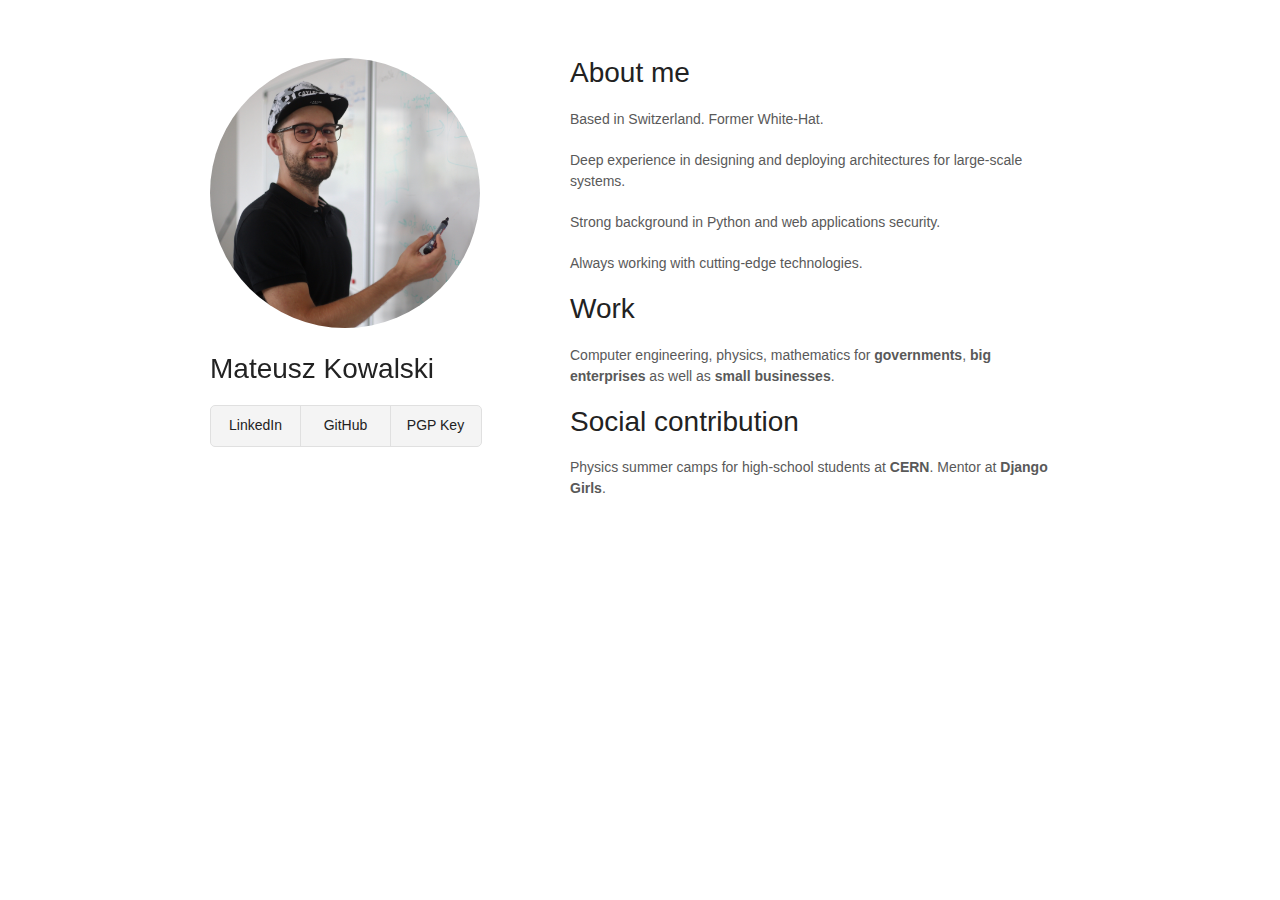
<file: index.html>
<!doctype html>
<html>
  <head>
    <meta charset="utf-8">
    <meta http-equiv="X-UA-Compatible" content="chrome=1">
    <title>Mateusz Kowalski</title>

    <link rel="stylesheet" href="stylesheets/styles.css">
    <link rel="stylesheet" href="stylesheets/pygment_trac.css">
    <meta name="viewport" content="width=device-width">
    <!--[if lt IE 9]>
    <script src="//html5shiv.googlecode.com/svn/trunk/html5.js"></script>
    <![endif]-->
  </head>
  <body>
    <div class="wrapper">
      <header>
        <p> <img src=photo.jpg width="100%" height="100%"> </p>
        <h1>Mateusz Kowalski</h1>
        <ul>
          <li><a href="https://www.linkedin.com/in/mateuszkowalski/"><strong>LinkedIn</strong></a></li>
          <li><a href="http://github.com/mkowalski"><strong>GitHub</strong></a></li>
          <li><a href="pgp.txt"><strong>PGP Key</strong></a></li>
        </ul>
      </header>
      <section>
        <h1>About me</h1>

        <p>Based in Switzerland. Former White-Hat.</p>
        <p>Deep experience in designing and deploying architectures for large-scale systems.</p>
        <p>Strong background in Python and web applications security.</p>
        <p>Always working with cutting-edge technologies.</p>

        <h1>Work</h1>

        <p>Computer engineering, physics, mathematics for <b>governments</b>, <b>big enterprises</b> as well as <b>small businesses</b>.</p>

        <h1>Social contribution</h1>

        <p>Physics summer camps for high-school students at <b>CERN</b>. Mentor at <b>Django Girls</b>.</p>

      </section>
      <!-- <footer> -->
        <!-- <p>This project is maintained by <a href="http://github.com/orderedlist">Steve Smith</a></p> -->
        <!-- <p><small>Hosted on GitHub Pages &mdash; Theme by <a href="https://github.com/orderedlist">orderedlist</a></small></p> -->
      <!-- </footer> -->
    </div>
    <script src="javascripts/scale.fix.js"></script>
  </body>
</html>
</file>
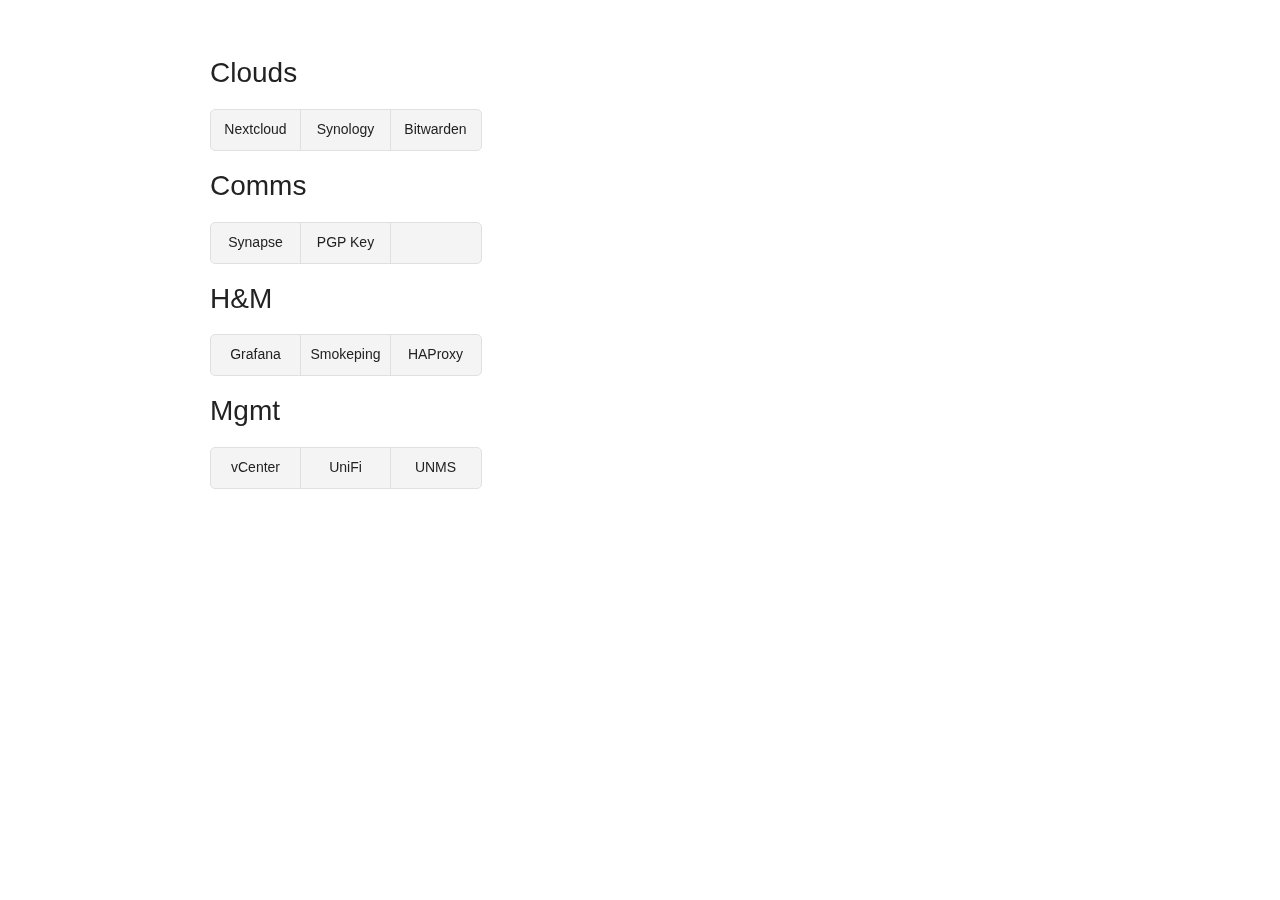
<file: tools.html>
<!doctype html>
<html>
  <head>
    <meta charset="utf-8">
    <meta http-equiv="X-UA-Compatible" content="chrome=1">
    <title>Mateusz Kowalski - Tools</title>

    <link rel="stylesheet" href="stylesheets/styles.css">
    <link rel="stylesheet" href="stylesheets/pygment_trac.css">
    <meta name="viewport" content="width=device-width">
    <!--[if lt IE 9]>
    <script src="//html5shiv.googlecode.com/svn/trunk/html5.js"></script>
    <![endif]-->
  </head>
  <body>
    <div class="wrapper">
      <header>
        <h1>Clouds</h1>
        <ul>
          <li><a href="https://cloud.zrh.mkowalski.com"><strong>Nextcloud</strong></a></li>
          <li><a href="https://zrh.mkowalski.com"><strong>Synology</strong></a></li>
          <li><a href="https://bitwarden.zrh.mkowalski.com"><strong>Bitwarden</strong></a></li>
        </ul>
        <h1>Comms</h1>
        <ul>
          <li><a href="https://matrix.zrh.mkowalski.com:8448"><strong>Synapse</strong></a></li>
          <li><a href="pgp.txt"><strong>PGP Key</strong></a></li>
        </ul>
        <h1>H&M</h1>
        <ul>
          <li><a href="https://grafana.zrh.mkowalski.com:4443"><strong>Grafana</strong></a></li>
          <li><a href="https://smokeping.zrh.mkowalski.com:4443/smokeping/"><strong>Smokeping</strong></a></li>
          <li><a href="http://192.168.1.3:39000"><strong>HAProxy</strong></a></li>
        </ul>
        <h1>Mgmt</h1>
        <ul>
          <li><a href="https://vcenter.zrh.mkowalski.com"><strong>vCenter</strong></a></li>
          <li><a href="https://unifi.zrh.mkowalski.com"><strong>UniFi</strong></a></li>
          <li><a href="https://unms.zrh.mkowalski.com"><strong>UNMS</strong></a></li>
        </ul>
      </div>
    </header>
      <!-- <footer> -->
        <!-- <p>This project is maintained by <a href="http://github.com/orderedlist">Steve Smith</a></p> -->
        <!-- <p><small>Hosted on GitHub Pages &mdash; Theme by <a href="https://github.com/orderedlist">orderedlist</a></small></p> -->
      <!-- </footer> -->
    </div>
    <script src="javascripts/scale.fix.js"></script>
  </body>
</html>
</file>
<file: stylesheets/styles.css>
body {
  background-color: #fff;
  padding:50px;
  font: 14px/1.5 -apple-system, BlinkMacSystemFont, "Segoe UI", Roboto, Oxygen, Ubuntu, Cantarell, "Fira Sans", "Droid Sans", "Helvetica Neue", Arial, sans-serif, "Apple Color Emoji", "Segoe UI Emoji", "Segoe UI Symbol";
  color:#595959;
  font-weight:400;
}

h1, h2, h3, h4, h5, h6 {
  color:#222;
  margin:0 0 20px;
}

p, ul, ol, table, pre, dl {
  margin:0 0 20px;
}

h1, h2, h3 {
  line-height:1.1;
}

h1 {
  font-size:28px;
  font-weight: 500;
}

h2 {
  color:#393939;
  font-weight: 500;
}

h3, h4, h5, h6 {
  color:#494949;
  font-weight: 500;
}

a {
  color:#39c;
  text-decoration:none;
}

a:hover {
  color:#069;
}

a small {
  font-size:11px;
  color:#777;
  margin-top:-0.3em;
  display:block;
}

a:hover small {
  color:#777;
}

.wrapper {
  width:860px;
  margin:0 auto;
}

blockquote {
  border-left:1px solid #e5e5e5;
  margin:0;
  padding:0 0 0 20px;
  font-style:italic;
}

code, pre {
  font-family:Monaco, Bitstream Vera Sans Mono, Lucida Console, Terminal, Consolas, Liberation Mono, DejaVu Sans Mono, Courier New, monospace;
  color:#333;
}

pre {
  padding:8px 15px;
  background: #f8f8f8;
  border-radius:5px;
  border:1px solid #e5e5e5;
  overflow-x: auto;
}

table {
  width:100%;
  border-collapse:collapse;
}

th, td {
  text-align:left;
  padding:5px 10px;
  border-bottom:1px solid #e5e5e5;
}

dt {
  color:#444;
  font-weight:500;
}

th {
  color:#444;
}

img {
  max-width:100%;
  border-radius: 50%;
}

header {
  width:270px;
  float:left;
  position:fixed;
  -webkit-font-smoothing:subpixel-antialiased;
}

header ul {
  list-style:none;
  height:40px;
  padding:0;
  background: #f4f4f4;
  border-radius:5px;
  border:1px solid #e0e0e0;
  width:270px;
}

header li {
  width:89px;
  float:left;
  border-right:1px solid #e0e0e0;
  height:40px;
}

header li:first-child a {
  border-radius:5px 0 0 5px;
}

header li:last-child a {
  border-radius:0 5px 5px 0;
}

header ul a {
  line-height:1;
  font-size:11px;
  color:#999;
  display:block;
  text-align:center;
  padding-top:12px;
  height:34px;
}

header ul a:hover {
  color:#999;
}

strong {
  color:#222;
  font-weight:500;
}

header ul li + li + li {
  border-right:none;
  width:89px;
}

header ul a strong {
  font-size:14px;
  display:block;
  color:#222;
}

section {
  width:500px;
  float:right;
  padding-bottom:50px;
}

small {
  font-size:11px;
}

hr {
  border:0;
  background:#e5e5e5;
  height:1px;
  margin:0 0 20px;
}

footer {
  width:270px;
  float:left;
  position:fixed;
  bottom:50px;
  -webkit-font-smoothing:subpixel-antialiased;
}

@media print, screen and (max-width: 960px) {

  div.wrapper {
    width:auto;
    margin:0;
  }

  header, section, footer {
    float:none;
    position:static;
    width:auto;
  }

  header {
    padding-right:320px;
  }

  section {
    border:1px solid #e5e5e5;
    border-width:1px 0;
    padding:20px 0;
    margin:0 0 20px;
  }

  header a small {
    display:inline;
  }

  header ul {
    position:absolute;
    right:50px;
    top:52px;
  }
}

@media print, screen and (max-width: 720px) {
  body {
    word-wrap:break-word;
  }

  header {
    padding:0;
  }

  header ul, header p.view {
    position:static;
  }

  pre, code {
    word-wrap:normal;
  }
}

@media print, screen and (max-width: 480px) {
  body {
    padding:15px;
  }

  header ul {
    width:99%;
  }

  header li, header ul li + li + li {
    width:33%;
  }
}

@media print {
  body {
    padding:0.4in;
    font-size:12pt;
    color:#444;
  }
}
</file>
<file: stylesheets/pygment_trac.css>
.highlight  { background: #ffffff; }
.highlight .c { color: #999988; font-style: italic } /* Comment */
.highlight .err { color: #a61717; background-color: #e3d2d2 } /* Error */
.highlight .k { font-weight: bold } /* Keyword */
.highlight .o { font-weight: bold } /* Operator */
.highlight .cm { color: #999988; font-style: italic } /* Comment.Multiline */
.highlight .cp { color: #999999; font-weight: bold } /* Comment.Preproc */
.highlight .c1 { color: #999988; font-style: italic } /* Comment.Single */
.highlight .cs { color: #999999; font-weight: bold; font-style: italic } /* Comment.Special */
.highlight .gd { color: #000000; background-color: #ffdddd } /* Generic.Deleted */
.highlight .gd .x { color: #000000; background-color: #ffaaaa } /* Generic.Deleted.Specific */
.highlight .ge { font-style: italic } /* Generic.Emph */
.highlight .gr { color: #aa0000 } /* Generic.Error */
.highlight .gh { color: #999999 } /* Generic.Heading */
.highlight .gi { color: #000000; background-color: #ddffdd } /* Generic.Inserted */
.highlight .gi .x { color: #000000; background-color: #aaffaa } /* Generic.Inserted.Specific */
.highlight .go { color: #888888 } /* Generic.Output */
.highlight .gp { color: #555555 } /* Generic.Prompt */
.highlight .gs { font-weight: bold } /* Generic.Strong */
.highlight .gu { color: #800080; font-weight: bold; } /* Generic.Subheading */
.highlight .gt { color: #aa0000 } /* Generic.Traceback */
.highlight .kc { font-weight: bold } /* Keyword.Constant */
.highlight .kd { font-weight: bold } /* Keyword.Declaration */
.highlight .kn { font-weight: bold } /* Keyword.Namespace */
.highlight .kp { font-weight: bold } /* Keyword.Pseudo */
.highlight .kr { font-weight: bold } /* Keyword.Reserved */
.highlight .kt { color: #445588; font-weight: bold } /* Keyword.Type */
.highlight .m { color: #009999 } /* Literal.Number */
.highlight .s { color: #d14 } /* Literal.String */
.highlight .na { color: #008080 } /* Name.Attribute */
.highlight .nb { color: #0086B3 } /* Name.Builtin */
.highlight .nc { color: #445588; font-weight: bold } /* Name.Class */
.highlight .no { color: #008080 } /* Name.Constant */
.highlight .ni { color: #800080 } /* Name.Entity */
.highlight .ne { color: #990000; font-weight: bold } /* Name.Exception */
.highlight .nf { color: #990000; font-weight: bold } /* Name.Function */
.highlight .nn { color: #555555 } /* Name.Namespace */
.highlight .nt { color: #000080 } /* Name.Tag */
.highlight .nv { color: #008080 } /* Name.Variable */
.highlight .ow { font-weight: bold } /* Operator.Word */
.highlight .w { color: #bbbbbb } /* Text.Whitespace */
.highlight .mf { color: #009999 } /* Literal.Number.Float */
.highlight .mh { color: #009999 } /* Literal.Number.Hex */
.highlight .mi { color: #009999 } /* Literal.Number.Integer */
.highlight .mo { color: #009999 } /* Literal.Number.Oct */
.highlight .sb { color: #d14 } /* Literal.String.Backtick */
.highlight .sc { color: #d14 } /* Literal.String.Char */
.highlight .sd { color: #d14 } /* Literal.String.Doc */
.highlight .s2 { color: #d14 } /* Literal.String.Double */
.highlight .se { color: #d14 } /* Literal.String.Escape */
.highlight .sh { color: #d14 } /* Literal.String.Heredoc */
.highlight .si { color: #d14 } /* Literal.String.Interpol */
.highlight .sx { color: #d14 } /* Literal.String.Other */
.highlight .sr { color: #009926 } /* Literal.String.Regex */
.highlight .s1 { color: #d14 } /* Literal.String.Single */
.highlight .ss { color: #990073 } /* Literal.String.Symbol */
.highlight .bp { color: #999999 } /* Name.Builtin.Pseudo */
.highlight .vc { color: #008080 } /* Name.Variable.Class */
.highlight .vg { color: #008080 } /* Name.Variable.Global */
.highlight .vi { color: #008080 } /* Name.Variable.Instance */
.highlight .il { color: #009999 } /* Literal.Number.Integer.Long */

.type-csharp .highlight .k { color: #0000FF }
.type-csharp .highlight .kt { color: #0000FF }
.type-csharp .highlight .nf { color: #000000; font-weight: normal }
.type-csharp .highlight .nc { color: #2B91AF }
.type-csharp .highlight .nn { color: #000000 }
.type-csharp .highlight .s { color: #A31515 }
.type-csharp .highlight .sc { color: #A31515 }
</file>
